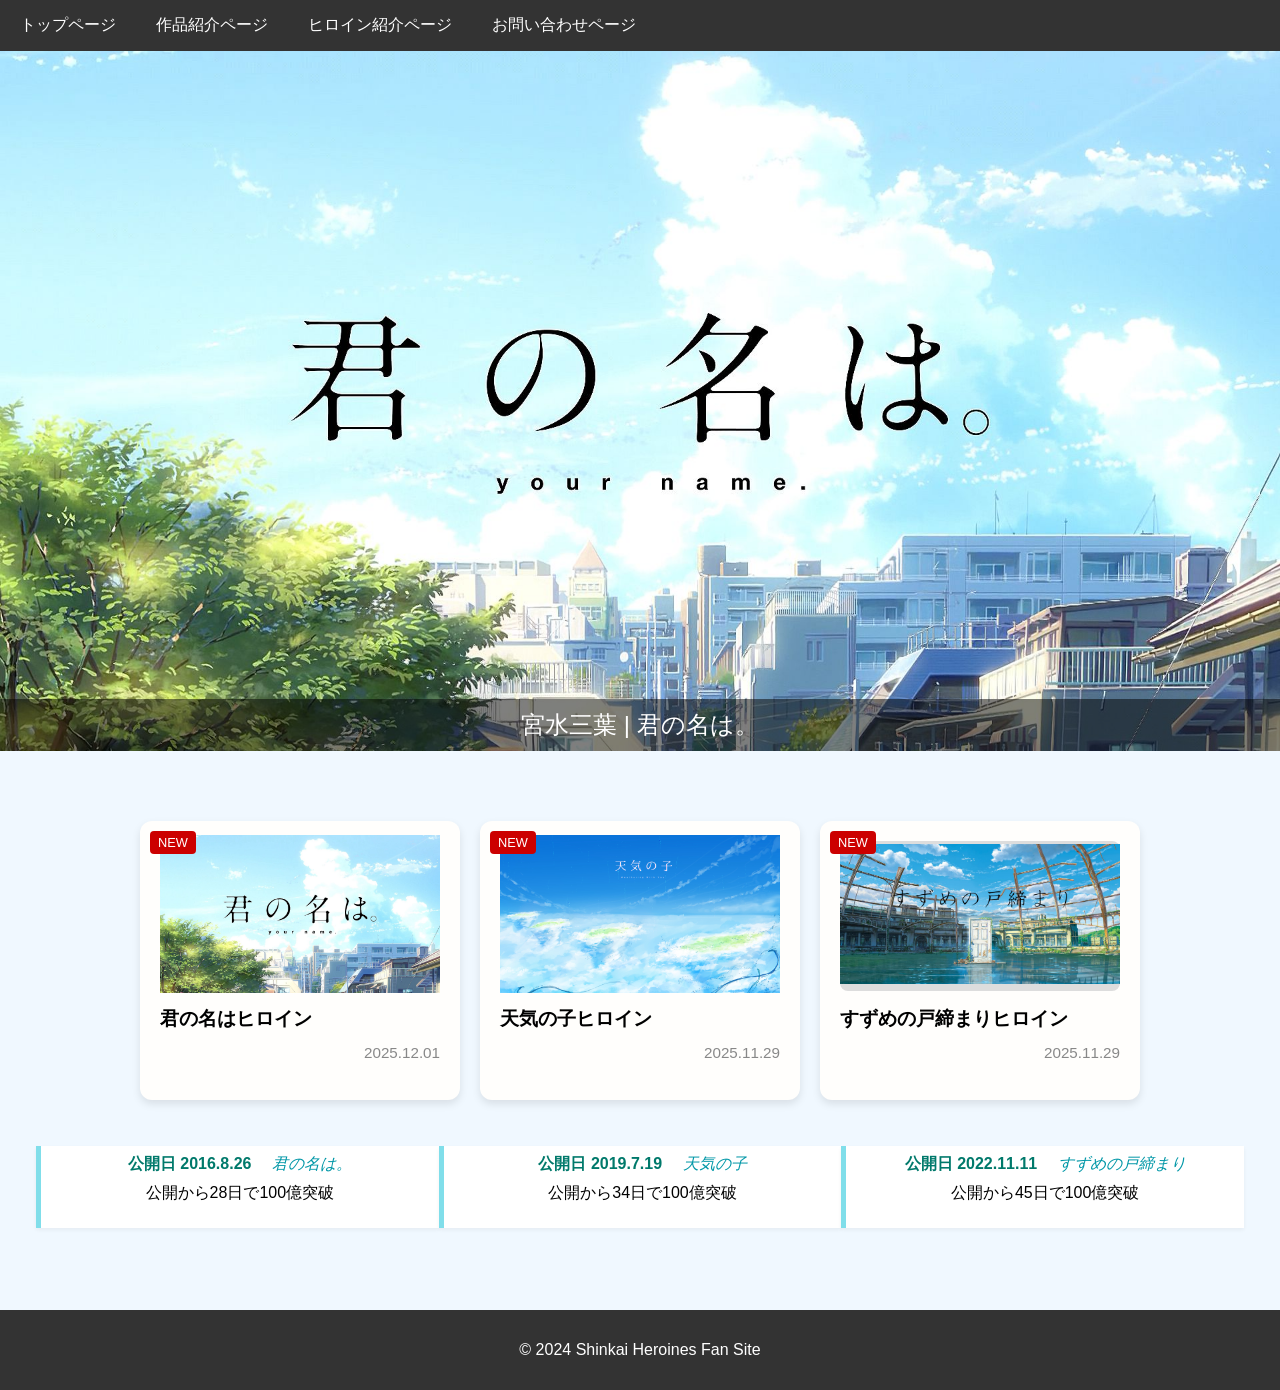
<file: sinnkaimakotohiroin/index.html>
<!DOCTYPE html>
<html lang="ja">

<head>
    <meta charset="UTF-8">
    <meta name="viewport" content="width=device-width, initial-scale=1.0">
    <title>新海誠ヒロインズ - トップページ</title>
    <link rel="stylesheet" href="style.css">
</head>

<body>

    <header>
        <nav>
            <ul>
                <li><a href="index.html">トップページ</a></li>
                <li><a href="sakuhin.html">作品紹介ページ</a></li>
                <li><a href="heroines.html">ヒロイン紹介ページ</a></li>
                <li><a href="contact.html">お問い合わせページ</a></li>
            </ul>
        </nav>
    </header>

    <section id="slideshow" class="slideshow-container">
        <div class="mySlides fade">
            <img src="image/君の名は。1.jpeg" alt="君の名は。のイメージ"
                onerror="this.onerror=null; this.src='https://placehold.co/1200x400/3B82F6/ffffff?text=Image+1'">
            <div class="slide-caption">宮水三葉 | 君の名は。</div>
        </div>

        <div class="mySlides fade">
            <img src="image/天気の子 1.jpeg" alt="天気の子のイメージ"
                onerror="this.onerror=null; this.src='https://placehold.co/1200x400/22C55E/ffffff?text=Image+2'">
            <div class="slide-caption">天野陽菜 | 天気の子</div>
        </div>

        <div class="mySlides fade">
            <img src="image/すずめの戸締まり 1.png" alt="すずめの戸締まりのイメージ"
                onerror="this.onerror=null; this.src='https://placehold.co/1200x400/EF4444/ffffff?text=Image+3'">
            <div class="slide-caption">岩戸鈴芽 | すずめの戸締まり</div>
        </div>
    </section>

    <main>

        <section class="notice-grid">
            <div class="notice-card">
                <div class="notice-tag">NEW</div>
                <div class="notice-image"><a href="heroines.html"><img src="image/君の名は。1.jpeg" alt="君の名は。画像"></a></div>
                <h2>君の名はヒロイン</h2>
                <p class="notice-date">2025.12.01</p>
            </div>

            <div class="notice-card">
                <div class="notice-tag">NEW</div>
                <div class="notice-image"><a href="heroines.html"><img src="image/天気の子 1.jpeg" alt="天気の子画像"></a></div>
                <h2>天気の子ヒロイン</h2>
                <p class="notice-date">2025.11.29</p>
            </div>

            <div class="notice-card">
                <div class="notice-tag">NEW</div>
                <div class="notice-image"><a href="heroines.html"><img src="image/すずめの戸締まり 1.png" alt="すずめの戸締まり画像"></a></div>
                <h2>すずめの戸締まりヒロイン</h2>
                <p class="notice-date">2025.11.29</p>
            </div>
        </section>


        <section class="notice-list">
            <article class="notice">
                <span class="date">公開日 2016.8.26</span>
                <span class="topic">君の名は。</span>
                <p class="description">公開から28日で100億突破</p>
            </article>

            <article class="notice">
                <span class="date">公開日 2019.7.19</span>
                <span class="topic">天気の子</span>
                <p class="description">公開から34日で100億突破</p>
            </article>

            <article class="notice">
                <span class="date">公開日 2022.11.11</span>
                <span class="topic">すずめの戸締まり</span>
                <p class="description">公開から45日で100億突破</p>
            </article>


    </main>

    <footer>
        <p>&copy; 2024 Shinkai Heroines Fan Site</p>
    </footer>

    <script>
        let slideIndex = 0;
        let slides = [];

        function showSlides() {
            slides = document.getElementsByClassName("mySlides");
            let nextIndex = (slideIndex + 1) % slides.length;

            if (slides.length > 0) {
                slides[slideIndex].style.opacity = 0;
                slides[nextIndex].style.opacity = 1;
                slideIndex = nextIndex;
            }
            setTimeout(showSlides, 4000);
        }

        window.onload = function () {
            slides = document.getElementsByClassName("mySlides");
            if (slides.length > 0) {
                for (let i = 0; i < slides.length; i++) {
                    slides[i].style.opacity = 0;
                }
                slides[0].style.opacity = 1;
                slideIndex = 0;
            }
            setTimeout(showSlides, 4000);
        }
    </script>

</body>

</html>
</file>
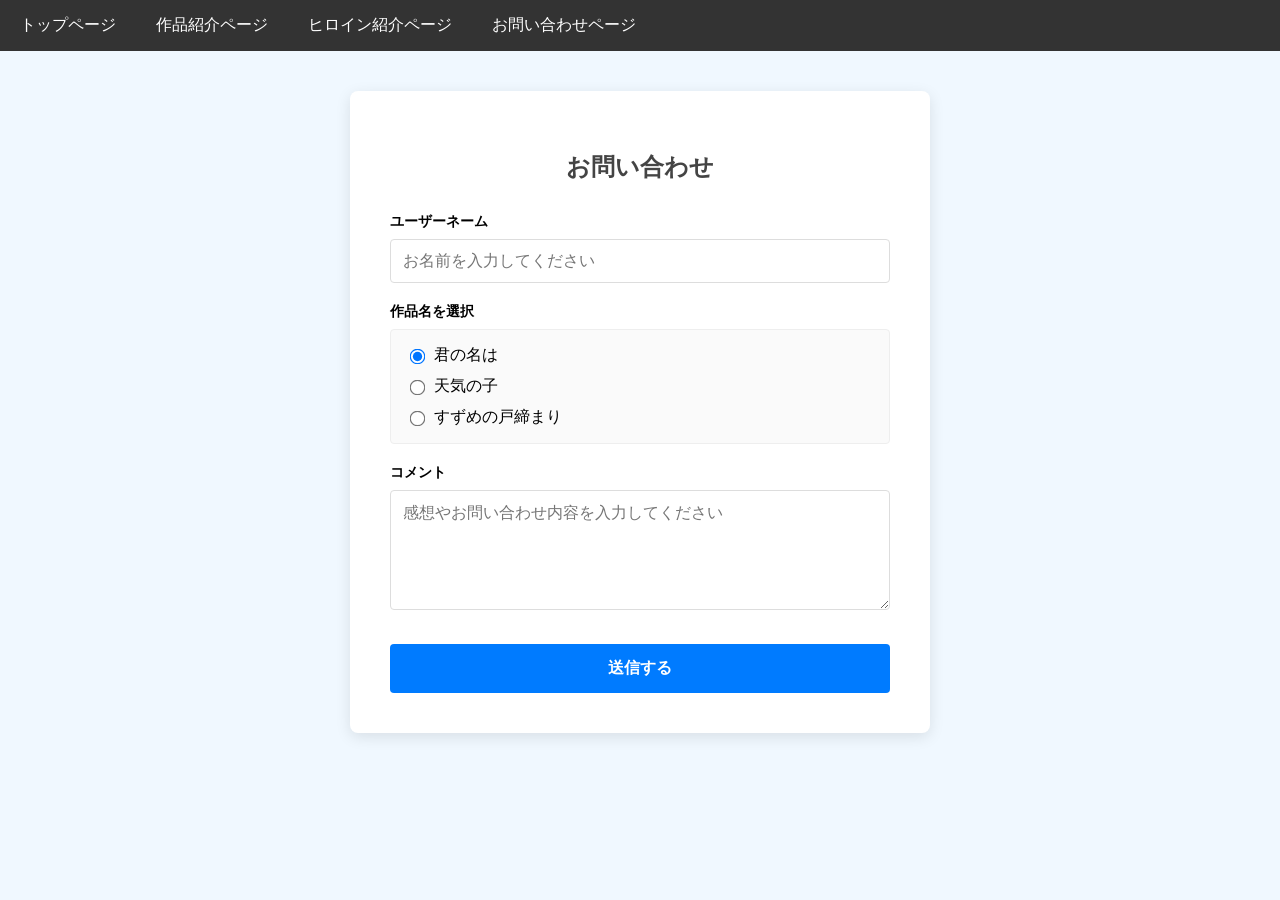
<file: sinnkaimakotohiroin/contact.html>
<!DOCTYPE html>
<html lang="ja">

<head>
    <meta charset="UTF-8">
    <meta name="viewport" content="width=device-width, initial-scale=1.0">
    <title>新海誠ヒロインズ - トップページ</title>
    <link rel="stylesheet" href="style2.css">
</head>

<body>

    <header>
        <nav>
            <ul>
                <li><a href="index.html">トップページ</a></li>
                <li><a href="sakuhin.html">作品紹介ページ</a></li>
                <li><a href="heroines.html">ヒロイン紹介ページ</a></li>
                <li><a href="contact.html">お問い合わせページ</a></li>
            </ul>
        </nav>
    </header>

    <main>

          <div class="form-container">
        <h2>お問い合わせ</h2>
        
        <!-- フォーム送信先は仮で # にしています -->
        <form action="#" method="post">
            
            <!-- ユーザーネーム -->
            <div class="form-group">
                <label for="username" class="field-label">ユーザーネーム</label>
                <input type="text" id="username" name="username" placeholder="お名前を入力してください" required>
            </div>

            <!-- 作品名（ラジオボタン） -->
            <div class="form-group">
                <label class="field-label">作品名を選択</label>
                <div class="radio-group">
                    <label class="radio-option">
                        <input type="radio" name="work_title" value="kiminona" checked>
                        君の名は
                    </label>
                    <label class="radio-option">
                        <input type="radio" name="work_title" value="tenkinoko">
                        天気の子
                    </label>
                    <label class="radio-option">
                        <input type="radio" name="work_title" value="suzume">
                        すずめの戸締まり
                    </label>
                </div>
            </div>

            <!-- コメント -->
            <div class="form-group">
                <label for="comment" class="field-label">コメント</label>
                <textarea id="comment" name="comment" placeholder="感想やお問い合わせ内容を入力してください"></textarea>
            </div>

            <!-- 送信ボタン -->
            <button type="submit" class="submit-btn">送信する</button>

        </form>
    </div>

    </main>

</body>

</html>

    <style>
    

        /* フォームのコンテナ（白い箱部分） */
        .form-container {
            background-color: #fff;
            width: 100%;
            max-width: 500px;
            margin: 0 auto;
            padding: 40px;
            border-radius: 8px;
            box-shadow: 0 4px 15px rgba(0,0,0,0.1);
        }

        h2 {
            text-align: center;
            margin-bottom: 30px;
            color: #444;
            font-size: 24px;
        }

        /* 各入力エリアのグループ */
        .form-group {
            margin-bottom: 20px;
        }

        /* ラベルのデザイン */
        label.field-label {
            display: block;
            margin-bottom: 8px;
            font-weight: bold;
            font-size: 14px;
        }

        /* テキスト入力とテキストエリアのデザイン */
        input[type="text"],
        textarea {
            width: 100%;
            padding: 12px;
            border: 1px solid #ddd;
            border-radius: 4px;
            font-size: 16px;
            box-sizing: border-box; /* パディングを含めた幅にする */
            transition: border-color 0.3s;
        }

        input[type="text"]:focus,
        textarea:focus {
            border-color: #66afe9;
            outline: none;
        }

        textarea {
            resize: vertical; /* 縦方向のみサイズ変更可能 */
            min-height: 120px;
        }

        /* ラジオボタンのグループデザイン */
        .radio-group {
            display: flex;
            flex-direction: column;
            gap: 10px;
            background-color: #fafafa;
            padding: 15px;
            border-radius: 4px;
            border: 1px solid #eee;
        }

        .radio-option {
            display: flex;
            align-items: center;
            cursor: pointer;
        }

        .radio-option input[type="radio"] {
            margin-right: 10px;
            transform: scale(1.2); /* ラジオボタンを少し大きく */
            cursor: pointer;
        }

        /* 送信ボタンのデザイン */
        .submit-btn {
            width: 100%;
            padding: 14px;
            background-color: #007BFF;
            color: white;
            border: none;
            border-radius: 4px;
            font-size: 16px;
            font-weight: bold;
            cursor: pointer;
            transition: background-color 0.3s;
            margin-top: 10px;
        }

        .submit-btn:hover {
            background-color: #0056b3;
        }

        /* スマートフォン向け調整 */
        @media (max-width: 480px) {
            .form-container {
                padding: 20px;
            }
        }
    </style>
</file>
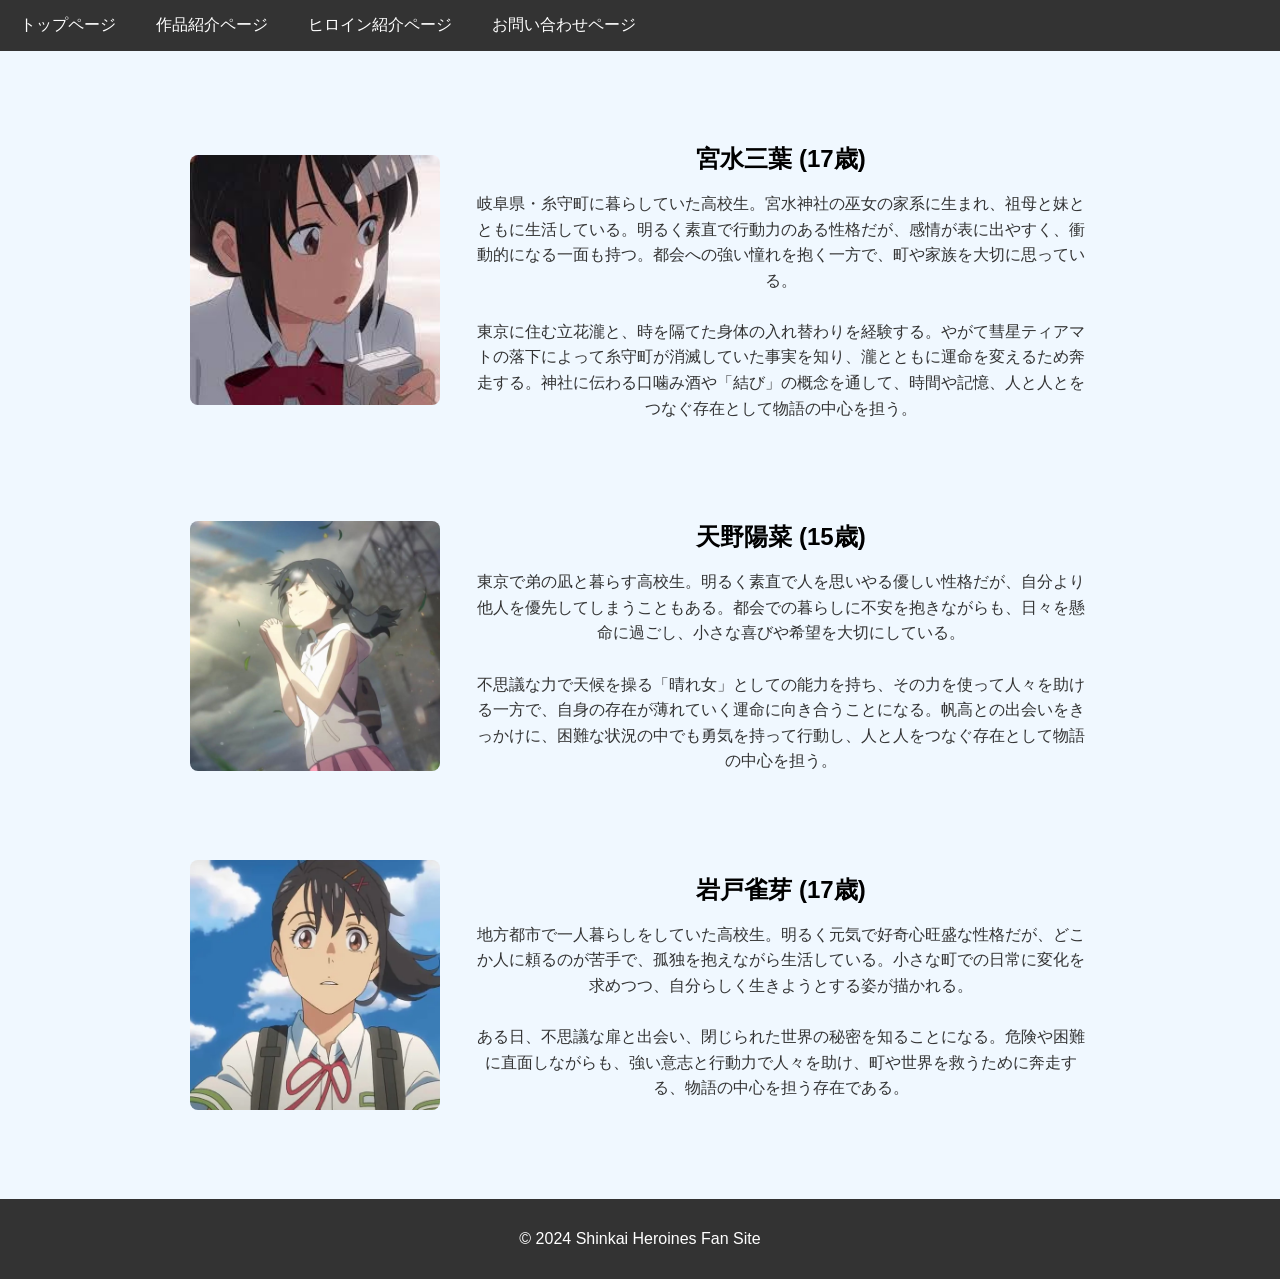
<file: sinnkaimakotohiroin/heroines.html>
<!DOCTYPE html>
<html lang="ja">

<head>
    <meta charset="UTF-8">
    <meta name="viewport" content="width=device-width, initial-scale=1.0">
    <title>新海誠ヒロインズ - トップページ</title>
    <link rel="stylesheet" href="style2.css">
</head>

<body>

    <header>
        <nav>
            <ul>
                <li><a href="index.html">トップページ</a></li>
                <li><a href="sakuhin.html">作品紹介ページ</a></li>
                <li><a href="heroines.html">ヒロイン紹介ページ</a></li>
                <li><a href="contact.html">お問い合わせページ</a></li>
            </ul>
        </nav>
    </header>

    <main>

        <section class="movie-intro">
            <img src="image/みつは５.jpg" alt="宮水三葉" class="movie-photo">
            <div class="movie-text">
                <h2>宮水三葉 (17歳)</h2>
                <p>
                    岐阜県・糸守町に暮らしていた高校生。宮水神社の巫女の家系に生まれ、祖母と妹とともに生活している。明るく素直で行動力のある性格だが、感情が表に出やすく、衝動的になる一面も持つ。都会への強い憧れを抱く一方で、町や家族を大切に思っている。<br><br>
                    東京に住む立花瀧と、時を隔てた身体の入れ替わりを経験する。やがて彗星ティアマトの落下によって糸守町が消滅していた事実を知り、瀧とともに運命を変えるため奔走する。神社に伝わる口噛み酒や「結び」の概念を通して、時間や記憶、人と人とをつなぐ存在として物語の中心を担う。
                </p>
            </div>
        </section>

        <section class="movie-intro reverse">
            <img src="image/ひな５.jpg" alt="天野陽菜" class="movie-photo">
            <div class="movie-text">
                <h2>天野陽菜 (15歳)</h2>
                <p>
                    東京で弟の凪と暮らす高校生。明るく素直で人を思いやる優しい性格だが、自分より他人を優先してしまうこともある。都会での暮らしに不安を抱きながらも、日々を懸命に過ごし、小さな喜びや希望を大切にしている。<br><br>
不思議な力で天候を操る「晴れ女」としての能力を持ち、その力を使って人々を助ける一方で、自身の存在が薄れていく運命に向き合うことになる。帆高との出会いをきっかけに、困難な状況の中でも勇気を持って行動し、人と人をつなぐ存在として物語の中心を担う。
                </p>
            </div>
        </section>

        <section class="movie-intro reverse">
            <img src="image/すずめ３.webp" alt="岩戸雀芽" class="movie-photo">
            <div class="movie-text">
                <h2>岩戸雀芽 (17歳)</h2>
                <p>
                    地方都市で一人暮らしをしていた高校生。明るく元気で好奇心旺盛な性格だが、どこか人に頼るのが苦手で、孤独を抱えながら生活している。小さな町での日常に変化を求めつつ、自分らしく生きようとする姿が描かれる。<br><br>
ある日、不思議な扉と出会い、閉じられた世界の秘密を知ることになる。危険や困難に直面しながらも、強い意志と行動力で人々を助け、町や世界を救うために奔走する、物語の中心を担う存在である。
                </p>
            </div>
        </section>

    </main>

    <footer>
        <p>&copy; 2024 Shinkai Heroines Fan Site</p>
    </footer>
</file>
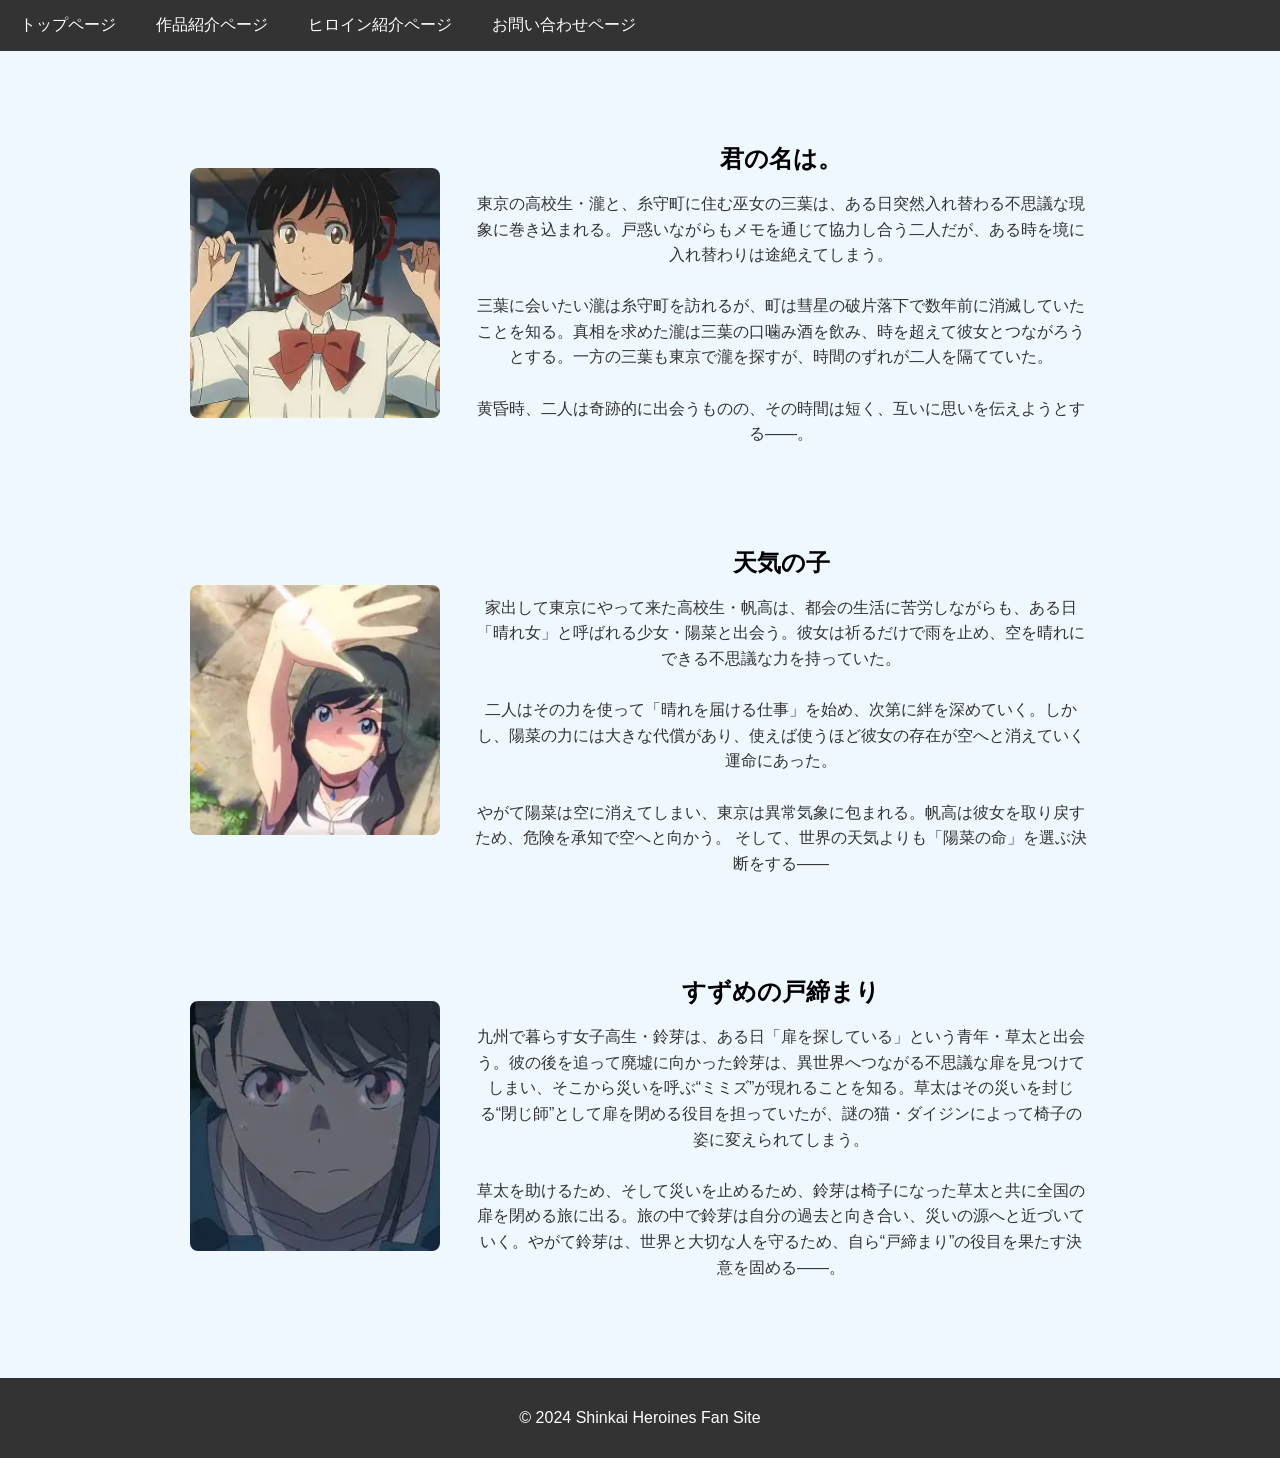
<file: sinnkaimakotohiroin/sakuhin.html>
<!DOCTYPE html>
<html lang="ja">

<head>
    <meta charset="UTF-8">
    <meta name="viewport" content="width=device-width, initial-scale=1.0">
    <title>作品紹介ページ - 新海誠ヒロインズ</title>
    <link rel="stylesheet" href="style.css">
</head>

<body>

    <header>
        <nav>
            <ul>
                <li><a href="index.html">トップページ</a></li>
                <li><a href="sakuhin.html">作品紹介ページ</a></li>
                <li><a href="heroines.html">ヒロイン紹介ページ</a></li>
                <li><a href="contact.html">お問い合わせページ</a></li>
            </ul>
        </nav>
    </header>

    <main>

        <section class="movie-intro">
            <img src="image/みつは２.webp" alt="宮水三葉" class="movie-photo">
            <div class="movie-text">
                <h2>君の名は。</h2>
                <p>
                    東京の高校生・瀧と、糸守町に住む巫女の三葉は、ある日突然入れ替わる不思議な現象に巻き込まれる。戸惑いながらもメモを通じて協力し合う二人だが、ある時を境に入れ替わりは途絶えてしまう。<br><br>

                    三葉に会いたい瀧は糸守町を訪れるが、町は彗星の破片落下で数年前に消滅していたことを知る。真相を求めた瀧は三葉の口噛み酒を飲み、時を超えて彼女とつながろうとする。一方の三葉も東京で瀧を探すが、時間のずれが二人を隔てていた。<br><br>

                    黄昏時、二人は奇跡的に出会うものの、その時間は短く、互いに思いを伝えようとする——。
                </p>
            </div>
        </section>

        <section class="movie-intro reverse">
            <img src="image/ひな２.webp" alt="天野陽菜" class="movie-photo">
            <div class="movie-text">
                <h2>天気の子</h2>
                <p>家出して東京にやって来た高校生・帆高は、都会の生活に苦労しながらも、ある日「晴れ女」と呼ばれる少女・陽菜と出会う。彼女は祈るだけで雨を止め、空を晴れにできる不思議な力を持っていた。<br><br>

                    二人はその力を使って「晴れを届ける仕事」を始め、次第に絆を深めていく。しかし、陽菜の力には大きな代償があり、使えば使うほど彼女の存在が空へと消えていく運命にあった。<br><br>

                    やがて陽菜は空に消えてしまい、東京は異常気象に包まれる。帆高は彼女を取り戻すため、危険を承知で空へと向かう。 そして、世界の天気よりも「陽菜の命」を選ぶ決断をする——</p>
            </div>
        </section>

        <section class="movie-intro reverse">
            <img src="image/すずめ２.webp" alt="岩戸雀芽" class="movie-photo">
            <div class="movie-text">
                <h2>すずめの戸締まり</h2>
                <p>九州で暮らす女子高生・鈴芽は、ある日「扉を探している」という青年・草太と出会う。彼の後を追って廃墟に向かった鈴芽は、異世界へつながる不思議な扉を見つけてしまい、そこから災いを呼ぶ“ミミズ”が現れることを知る。草太はその災いを封じる“閉じ師”として扉を閉める役目を担っていたが、謎の猫・ダイジンによって椅子の姿に変えられてしまう。<br><br>

                    草太を助けるため、そして災いを止めるため、鈴芽は椅子になった草太と共に全国の扉を閉める旅に出る。旅の中で鈴芽は自分の過去と向き合い、災いの源へと近づいていく。やがて鈴芽は、世界と大切な人を守るため、自ら“戸締まり”の役目を果たす決意を固める——。
                </p>
            </div>
        </section>

    </main>

    <footer>
        <p>&copy; 2024 Shinkai Heroines Fan Site</p>
    </footer>

</body>

</html>
</file>
<file: sinnkaimakotohiroin/style.css>
/* 共通部分 */
body {
    background-color: #f0f8ff;
    font-family: 'Inter', sans-serif;
    margin: 0;
    padding: 0;
}

img{
    max-width: 100%;
}

h1 {
    color: #1e90ff;
    text-align: center;
    margin: 30px 0;
}

nav ul {
    list-style: none;
    padding: 0;
    margin: 0;
    display: flex;
    background-color: #333;
}

nav li a {
    display: block;
    padding: 15px 20px;
    text-decoration: none;
    color: white;
}

nav li a:hover {
    background-color: #555;
}

main {
    max-width: 1440px;
    margin: 40px auto;
    padding: 0 20px;
}

footer {
    background-color: #333;
    color: white;
    text-align: center;
    padding: 15px 0;
    margin-top: 50px;
    width: 100%;
}

/* =========================
   トップページ用
   ========================= */
.slideshow-container {
    max-width: 100%;
    position: relative;
    margin: auto;
    overflow: hidden;
    height: 700px;
}

.mySlides {
    display: block;
    position: absolute;
    width: 100%;
    height: 100%;
    top: 0;
    left: 0;
    opacity: 0;
    transition: opacity 1.5s ease-in-out;
}

.mySlides img {
    width: 100%;
    height: 100%;
    object-fit: cover;
}

.mySlides:first-child {
    opacity: 1;
}

.slide-caption {
    position: absolute;
    bottom: 0;
    width: 100%;
    padding: 10px 0;
    text-align: center;
    background-color: rgba(0, 0, 0, 0.5);
    color: white;
    font-size: 1.5rem;
}

.notice-grid {
    display: grid;
    grid-template-columns: repeat(auto-fit, minmax(280px, 1fr));
    gap: 20px;
    padding: 30px;
    max-width: 1000px;
    margin: 0 auto;
}

.notice-card {
    background-color: #fffefc;
    border-radius: 12px;
    box-shadow: 0 4px 8px rgba(0, 0, 0, 0.1);
    padding: 20px;
    position: relative;
    object-fit: cover;
}

.notice-tag {
    position: absolute;
    top: 10px;
    left: 10px;
    background-color: #c00;
    color: white;
    font-size: 0.8rem;
    padding: 4px 8px;
    border-radius: 4px;
}

.notice-image {
    background-color: #ddd;
    height: 150px;
    margin-bottom: 15px;
    display: flex;
    align-items: center;
    justify-content: center;
    color: #666;
    font-size: 1rem;
    border-radius: 8px;
}

.notice-card h2 {
    margin: 10px 0;
    font-size: 1.2rem;
}

.notice-card p {
    font-size: 0.95rem;
    line-height: 1.5;
}

.notice-date {
    font-size: 0.8rem;
    color: #888;
    margin-top: 10px;
    text-align: right;
}


/* =========================
   作品紹介ページ用
   ========================= */
.work {
    margin: 40px 0;
    padding: 20px;
    background-color: #ffffff;
    border-radius: 10px;
    box-shadow: 0 4px 8px rgba(0, 0, 0, 0.1);
}

.work-content {
    display: flex;
    justify-content: space-between;
    align-items: stretch;
    gap: 30px;
}

.work-info {
    flex: 3;
    display: flex;
    flex-direction: column;
    align-items: center;
}

.work-info img {
    width: 100%;
    max-width: 600px;
    object-fit: cover;
    border-radius: 8px;
    margin-bottom: 15px;
    display: block;
}

.work-info p {
    max-width: 600px;
    text-align: left;
    line-height: 1.6;
}

.heroine-link {
    flex: 1;
    display: flex;
    flex-direction: column;
    align-items: center;
    justify-content: center;
    text-align: center;
}

.heroine-link a {
    text-decoration: none;
    color: inherit;
    display: flex;
    flex-direction: column;
    align-items: center;
}

.heroine-link img {
    width: 100%;
    max-width: 220px;
    object-fit: cover;
    border-radius: 8px;
    box-shadow: 0 4px 6px rgba(0, 0, 0, 0.2);
    transition: transform 0.3s;
    display: block;
}

.heroine-link img:hover {
    transform: scale(1.05);
}

.heroine-link p {
    margin-top: 10px;
    font-weight: bold;
    color: #333;
    text-align: center;
}

.notice-list {
    padding: 1rem;
    display: flex;
    align-items: center;
}

.notice {
    background-color: #fff;
    border-left: 5px solid #80deea;
    margin-bottom: 1rem;
    padding: 0.5rem 1rem;
    box-shadow: 0 2px 4px rgba(0, 0, 0, 0.05);
    width: 90%;
    max-width: 600px;
    text-align: center;
}

.notice .date {
    font-weight: bold;
    color: #00796b;
}

.notice .topic {
    margin-left: 1rem;
    font-style: italic;
    color: #0097a7;
}

.description {
    margin-top: 0.5rem;
}

.movie-intro {
  display: flex;
  align-items: center;
  justify-content: center;
  gap: 2rem;
  padding: 2rem;
  max-width: 900px;
  margin: auto;
  flex-wrap: wrap; /* レスポンシブ対応 */
}

.movie-photo {
  width: 250px;
  height: 250px;
  border-radius: 8px;
  object-fit: cover;
}

.movie-text {
  flex: 1;
  min-width: 250px;
  text-align: center;
}

.movie-text h2 {
  font-size: 1.5rem;
  margin-bottom: 1rem;
}

.movie-text p {
  font-size: 1rem;
  line-height: 1.6;
  color: #333;
}


/* =========================
   レスポンシブ対応
   ========================= */
@media screen and (max-width: 1024px) {
    .content-container {
        gap: 32px;
    }

    .heroine-photos img {
        max-height: 400px;
    }

    .work-content {
        gap: 20px;
    }

    .work-info img,
    .work-info p {
        max-width: 500px;
    }

    .heroine-link img {
        max-width: 180px;
    }
}

@media screen and (max-width: 768px) {
    .slideshow-container {
        height: 350px;
    }

    .slide-caption {
        font-size: 1rem;
        padding: 8px 0;
    }

    h1 {
        font-size: 1.5rem;
    }

    .content-container {
        flex-direction: column;
        align-items: center;
        gap: 24px;
    }

    .heroine-photos {
        flex-direction: row;
        justify-content: center;
        flex-wrap: wrap;
        gap: 16px;
    }

    .heroine-photos img {
        max-width: 160px;
        height: auto;
    }

    .top-links {
        width: 90%;
        justify-content: center;
    }

    .work-content {
        flex-direction: column;
        align-items: center;
    }

    .work-info {
        flex: none;
        text-align: center;
    }

    .work-info img,
    .work-info p {
        max-width: 100%;
        height: auto;
    }

    .heroine-link {
        flex: none;
        margin-top: 20px;
    }

    .heroine-link img {
        max-width: 160px;
        height: auto;
    }

    .heroine-link p {
        text-align: center;
    }
}

@media (max-width: 600px) {
    .notice {
        padding: 0.5rem;
    }

    .description {
        font-size: 0.9rem;
    }
    .notice-list{
    display: block;
    width: 100%;
}
}
</file>
<file: sinnkaimakotohiroin/style2.css>
/* 共通部分 */
body {
  background-color: #f0f8ff;
  font-family: 'Inter', sans-serif;
  margin: 0;
  padding: 0;
}

h1 {
  color: #1e90ff;
  text-align: center;
  margin: 30px 0;
}

nav ul {
  list-style: none;
  padding: 0;
  margin: 0;
  display: flex;
  background-color: #333;
}

nav li a {
  display: block;
  padding: 15px 20px;
  text-decoration: none;
  color: white;
}

nav li a:hover {
  background-color: #555;
}

main {
  max-width: 1440px;
  margin: 40px auto;
  padding: 0 20px;
}

footer {
  background-color: #333;
  color: white;
  text-align: center;
  padding: 15px 0;
  margin-top: 50px;
  width: 100%;
}

/*ヒロイン紹介*/
.work {
  margin: 40px 0;
  padding: 20px;
  background-color: #ffffff;
  border-radius: 10px;
  box-shadow: 0 4px 8px rgba(0, 0, 0, 0.1);
}

.work-content {
  display: flex;
  justify-content: space-between;
  align-items: stretch;
  gap: 30px;
}

.work-info {
  flex: 3;
  display: flex;
  flex-direction: column;
  align-items: center;
}

.work-info img {
  width: 100%;
  max-width: 600px;
  object-fit: cover;
  border-radius: 8px;
  margin-bottom: 15px;
  display: block;
}

.work-info p {
  max-width: 600px;
  text-align: left;
  line-height: 1.6;
}

.heroine-link {
  flex: 1;
  display: flex;
  flex-direction: column;
  align-items: center;
  justify-content: center;
  text-align: center;
}

.heroine-link a {
  text-decoration: none;
  color: inherit;
  display: flex;
  flex-direction: column;
  align-items: center;
}

.heroine-link img {
  width: 100%;
  max-width: 220px;
  object-fit: cover;
  border-radius: 8px;
  box-shadow: 0 4px 6px rgba(0, 0, 0, 0.2);
  transition: transform 0.3s;
  display: block;
}

.heroine-link img:hover {
  transform: scale(1.05);
}

.heroine-link p {
  margin-top: 10px;
  font-weight: bold;
  color: #333;
  text-align: center;
}

.notice-list {
  padding: 1rem;
  display: flex;
  align-items: center;
}

.notice {
  background-color: #fff;
  border-left: 5px solid #80deea;
  margin-bottom: 1rem;
  padding: 0.5rem 1rem;
  box-shadow: 0 2px 4px rgba(0, 0, 0, 0.05);
  width: 90%;
  max-width: 600px;
  text-align: center;
}

.notice .date {
  font-weight: bold;
  color: #00796b;
}

.notice .topic {
  margin-left: 1rem;
  font-style: italic;
  color: #0097a7;
}

.description {
  margin-top: 0.5rem;
}

.movie-intro {
  display: flex;
  align-items: center;
  justify-content: center;
  gap: 2rem;
  padding: 2rem;
  max-width: 900px;
  margin: auto;
  flex-wrap: wrap;

  /*お問い合わせ*/
  

  /* レスポンシブ対応 */
}

.movie-photo {
  width: 250px;
  height: 250px;
  border-radius: 8px;
  object-fit: cover;
}

.movie-text {
  flex: 1;
  min-width: 250px;
  text-align: center;
}

.movie-text h2 {
  font-size: 1.5rem;
  margin-bottom: 1rem;
}

.movie-text p {
  font-size: 1rem;
  line-height: 1.6;
  color: #333;
}

/* スマホ対応 */
@media (max-width: 600px) {
  .hero-card {
    width: 100%;
    max-width: 350px;
  }
}


/* =========================
   レスポンシブ対応
   ========================= */
@media screen and (max-width: 1024px) {
  .content-container {
    gap: 32px;
  }

  .heroine-photos img {
    max-height: 400px;
  }

  .work-content {
    gap: 20px;
  }

  .work-info img,
  .work-info p {
    max-width: 500px;
  }

  .heroine-link img {
    max-width: 180px;
  }
}

@media (max-width: 600px) {
  .hero-card {
    flex-direction: column;
    text-align: center;
  }

  .hero-photo {
    margin-right: 0;
    margin-bottom: 1rem;
  }
}
</file>
